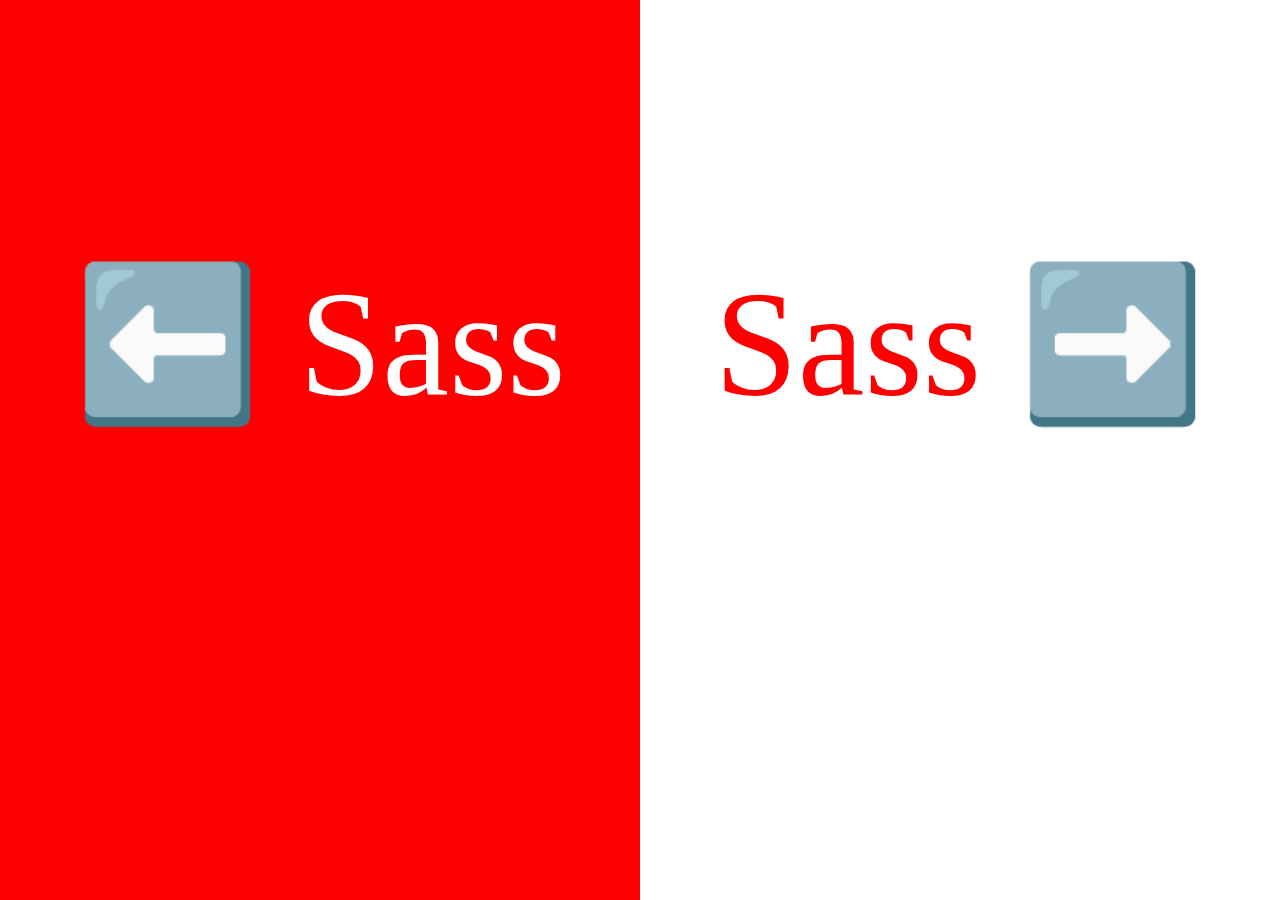
<file: index.html>
<!DOCTYPE html>
<html lang="en">
<head>
    <meta charset="UTF-8">
    <meta http-equiv="X-UA-Compatible" content="IE=edge">
    <meta name="viewport" content="width=device-width, initial-scale=1.0">
    <link rel="stylesheet" href="styles/style.css">
    <title>Sass</title>
</head>
<body>
    <div class="container">
        <div class="esquerdo">
            <div class="texto">
                ⬅️ Sass
            </div>
        </div>
        <div class="direito">
            <div class="texto">
             Sass ➡️ 
        </div>
    </div>
    
</body>
</html>
</file>
<file: styles/style.css>
body {
  margin: 0;
  padding: 0;
}

.container {
  height: 100vh;
  display: flex;
}
.container .esquerdo {
  width: 50%;
  background-color: red;
}
.container .esquerdo .texto {
  margin-top: 40%;
  text-align: center;
  font-size: 150px;
  color: white;
}
.container .direito {
  width: 50%;
  background-color: white;
}
.container .direito .texto {
  margin-top: 40%;
  text-align: center;
  font-size: 150px;
  color: red;
}/*# sourceMappingURL=style.css.map */
</file>
